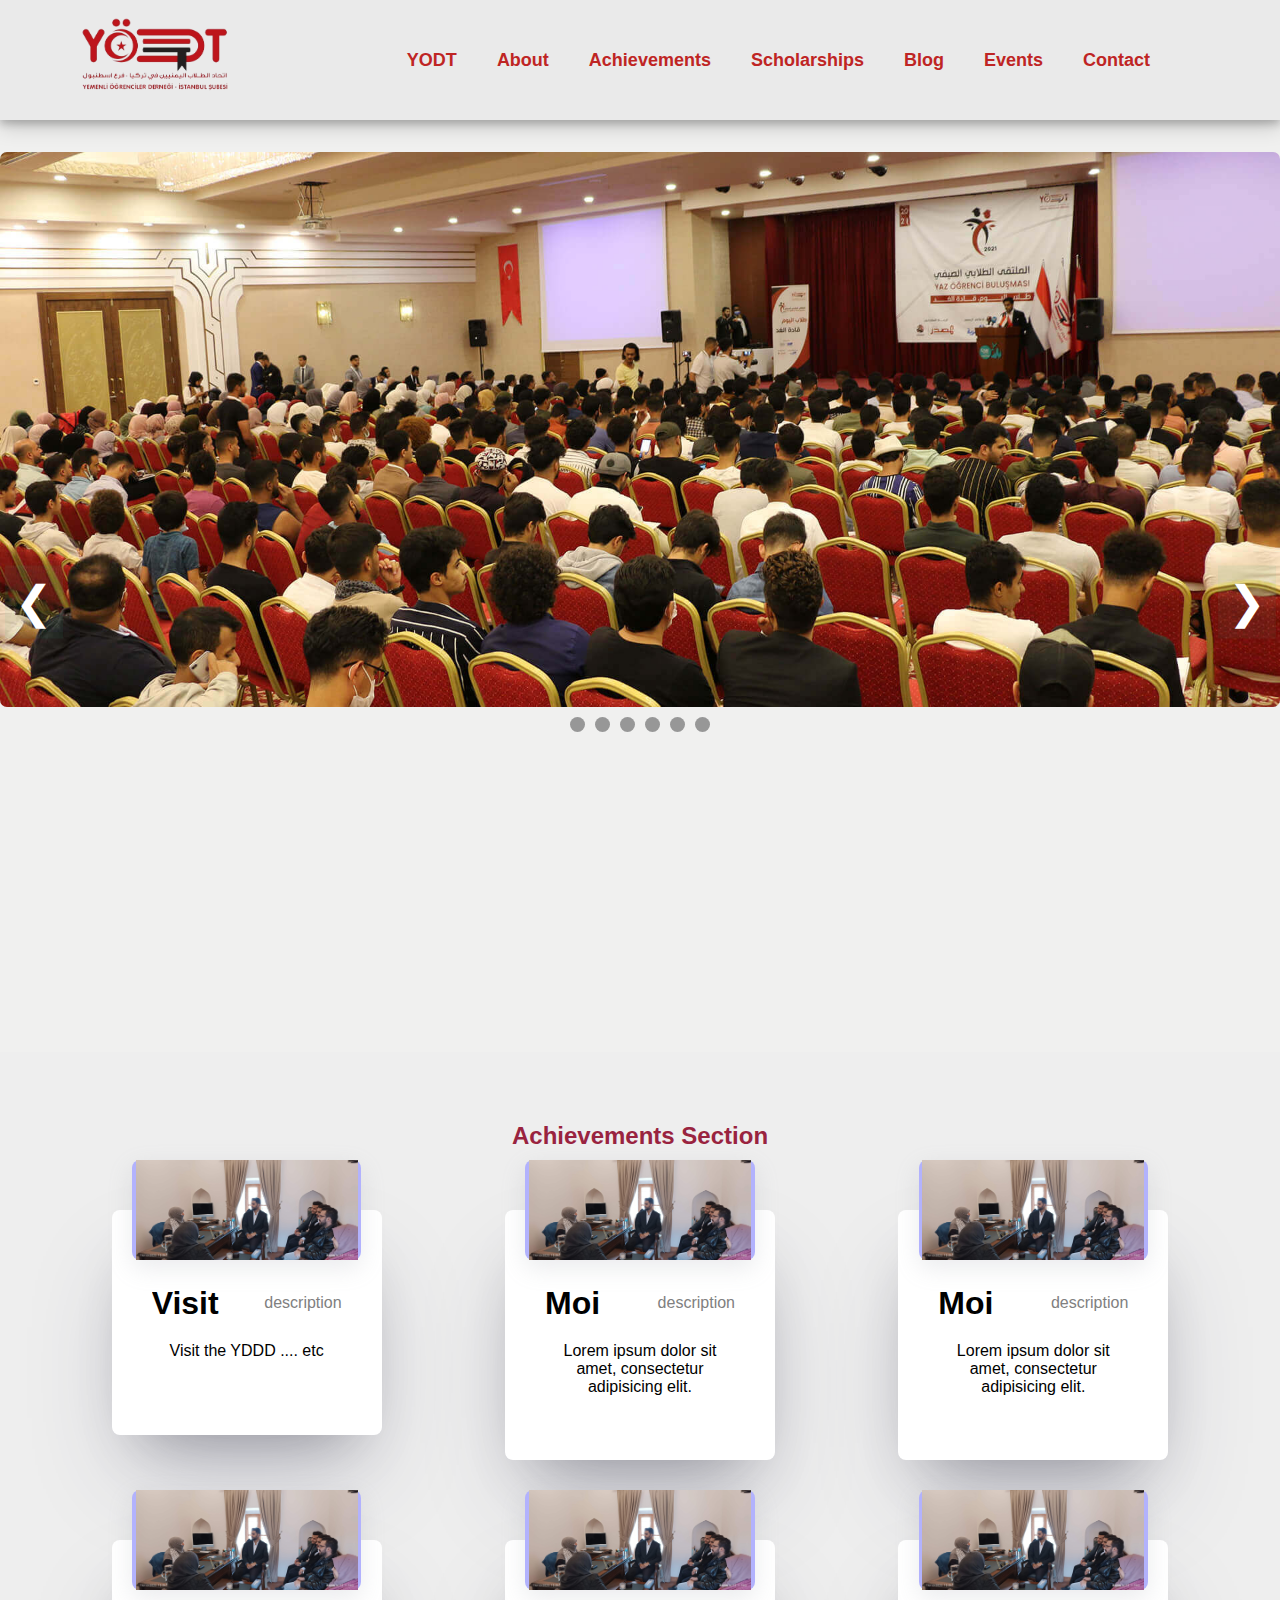
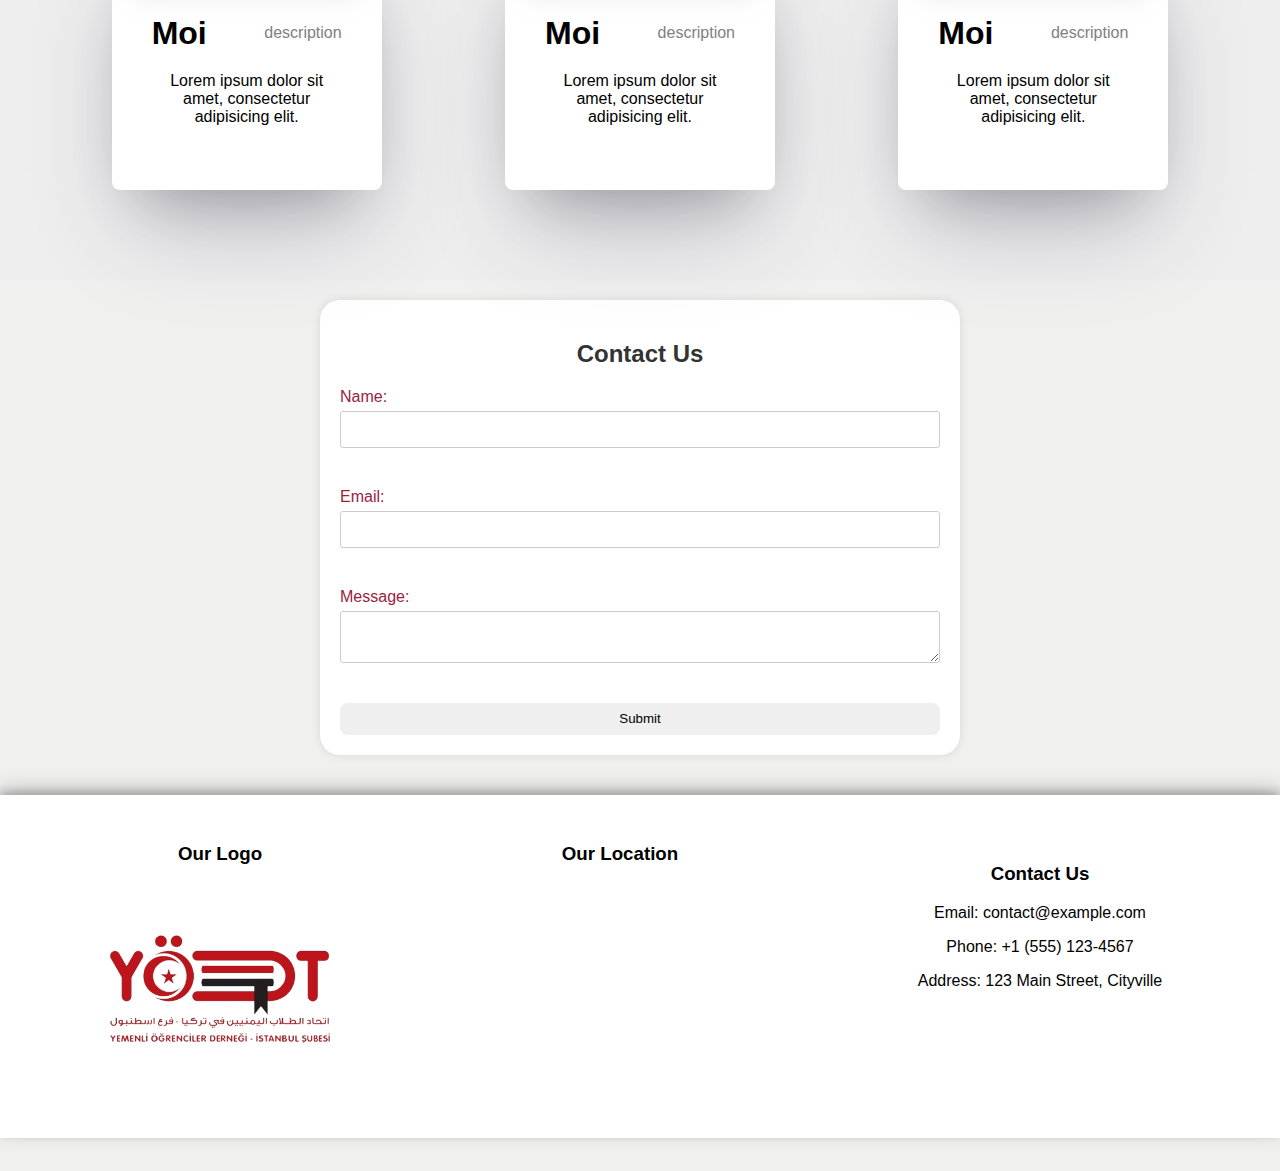
<file: index.html>
<!DOCTYPE html>
<html lang="en">

<head>
    <meta charset="UTF-8">
    <meta name="viewport" content="width=device-width, initial-scale=1.0">
    <link rel="stylesheet" href="./assets/css/styles.css">

    <title>YODT</title>

</head>

<body>
    <!-- navbar -->
    <nav>
        <div class="logo">
            <a href="./index.html">
                <img id="logo" src="./assets/logo/logo-high-quality.png" alt="YODT LOGO">
            </a>
        </div>
        <div class="nav-links">
            <ul>
                <li><a href="#">YODT</a></li>
                <li><a href="#about">About</a></li>
                <li><a href="#achievements">Achievements</a></li>
                <li><a href="./schholarships.html">Scholarships</a></li>
                <li><a href="./bolg.html">Blog</a></li>
                <li><a href="./events.html">Events</a></li>
                <li><a href="#contact">Contact</a></li>
            </ul>

        </div>
    </nav>


    <!-- hero section -->
    <div class="hero">
        <div class="slider">
            <div class="slide" style="background-image: url(./assets/images/100.jpg);"></div>
            <div class="slide" style="background-image: url(./assets/images/2.jpg);"></div>
            <div class="slide" style="background-image: url(./assets/images/3.jpg);"></div>
            <div class="slide" style="background-image: url(./assets/images/4.jpg);"></div>
            <div class="slide" style="background-image: url(./assets/images/5.jpeg);"></div>
            <div class="slide" style="background-image: url(./assets/images/6.jpeg);"></div>
        </div>

        <!-- buttons to move slides -->
        <button class="prev-btn" onclick="prevSlide()">&#10094;</button>
        <button class="next-btn" onclick="nextSlide()">&#10095;</button>


        <div class="dots-container"></div>
    </div>


    <!-- achievement -->
    <div class="achievements" id="achievements">
        <h2>Achievements Section</h2>
        <div class="achievement-cards">

            <div>
                <article class="card">
                    <div class="card-img">
                        <div class="card-imgs pv delete"><img src="./assets/images/1.jpeg" height="100px" alt=""></div>
                    </div>
                    <div class="project-info">
                        <div class="flex">
                            <div class="project-title">Visit</div>
                            <span class="tag">description</span>
                        </div>
                        <span>Visit the YDDD .... etc </span>
                    </div>
                </article>
            </div>
            <div>
                <article class="card">
                    <div class="card-img">
                        <div class="card-imgs pv delete"><img src="./assets/images/1.jpeg" height="100px" alt=""></div>

                    </div>
                    <div class="project-info">
                        <div class="flex">
                            <div class="project-title">Moi</div>
                            <span class="tag">description</span>
                        </div>
                        <span>Lorem ipsum dolor sit amet, consectetur adipisicing elit. </span>
                    </div>
                </article>
            </div>
            <div>
                <article class="card">
                    <div class="card-img">
                        <div class="card-imgs pv delete"><img src="./assets/images/1.jpeg" height="100px" alt=""></div>
                    </div>
                    <div class="project-info">
                        <div class="flex">
                            <div class="project-title">Moi</div>
                            <span class="tag">description</span>
                        </div>
                        <span>Lorem ipsum dolor sit amet, consectetur adipisicing elit. </span>
                    </div>
                </article>
            </div>
            <div>
                <article class="card">
                    <div class="card-img">
                        <div class="card-imgs pv delete"><img src="./assets/images/1.jpeg" height="100px" alt=""></div>
                    </div>
                    <div class="project-info">
                        <div class="flex">
                            <div class="project-title">Moi</div>
                            <span class="tag">description</span>
                        </div>
                        <span>Lorem ipsum dolor sit amet, consectetur adipisicing elit. </span>
                    </div>
                </article>
            </div>
            <div>
                <article class="card">
                    <div class="card-img">
                        <div class="card-imgs pv delete"><img src="./assets/images/1.jpeg" height="100px" alt=""></div>
                    </div>
                    <div class="project-info">
                        <div class="flex">
                            <div class="project-title">Moi</div>
                            <span class="tag">description</span>
                        </div>
                        <span>Lorem ipsum dolor sit amet, consectetur adipisicing elit. </span>
                    </div>
                </article>
            </div>
            <div>
                <article class="card">
                    <div class="card-img">
                        <div class="card-imgs pv delete"><img src="./assets/images/1.jpeg" height="100px" alt=""></div>
                    </div>
                    <div class="project-info">
                        <div class="flex">
                            <div class="project-title">Moi</div>
                            <span class="tag">description</span>
                        </div>
                        <span>Lorem ipsum dolor sit amet, consectetur adipisicing elit. </span>
                    </div>
                </article>
            </div>
        </div>
    </div>



    <!-- contact section -->
    <div class="contact-section">
        
        <div class="container">
            <form id="contactForm" onsubmit="submitForm(event)">
                <h2>Contact Us</h2>
                <label for="name">Name:</label>
                <input type="text" id="name" name="name" required>

                <label for="email">Email:</label>
                <input type="email" id="email" name="email" required>

                <label for="message">Message:</label>
                <textarea id="message" name="message" required></textarea>

                <button type="submit" class="submit-btn">Submit</button>
            </form>

            <div id="confirmationMessage" class="hidden">
                <p>Thank you for your message! We will get back to you soon.</p>
            </div>
        </div>
    </div>


    <footer>
        <div class="footer-section logo-section">
            <h3>Our Logo</h3>
            <img src="./assets/logo/logo-high-quality.png" alt="Organization Logo">
        </div>

        <div class="footer-section map-section">
            <h3>Our Location</h3>
            <!-- Replace the iframe src attribute with your own Google Maps embed code -->
            <iframe
                src="https://www.google.com/maps/embed?pb=!1m18!1m12!1m3!1d3005.69174178103!2d29.006393375146153!3d41.11942287133514!2m3!1f0!2f0!3f0!3m2!1i1024!2i768!4f13.1!3m3!1m2!1s0x14cab728fc42dd33%3A0x17d213078fb809f4!2zTmnFn2FudGHFn8SxIMOcbml2ZXJzaXRlc2k!5e0!3m2!1str!2str!4v1704743667808!5m2!1str!2str"
                width="300" height="200" referrerpolicy="no-referrer-when-downgrade" style="border:0;"
                allowfullscreen="" loading="lazy"></iframe>
        </div>

        <div class="footer-section contact-section">
            <h3>Contact Us</h3>
            <p>Email: contact@example.com</p>
            <p>Phone: +1 (555) 123-4567</p>
            <p>Address: 123 Main Street, Cityville</p>
        </div>
    </footer>

    <script src="./assets/js/slider.js"></script>
    <script src="./assets/js/contact.js"></script>

</body>

</html>
</file>
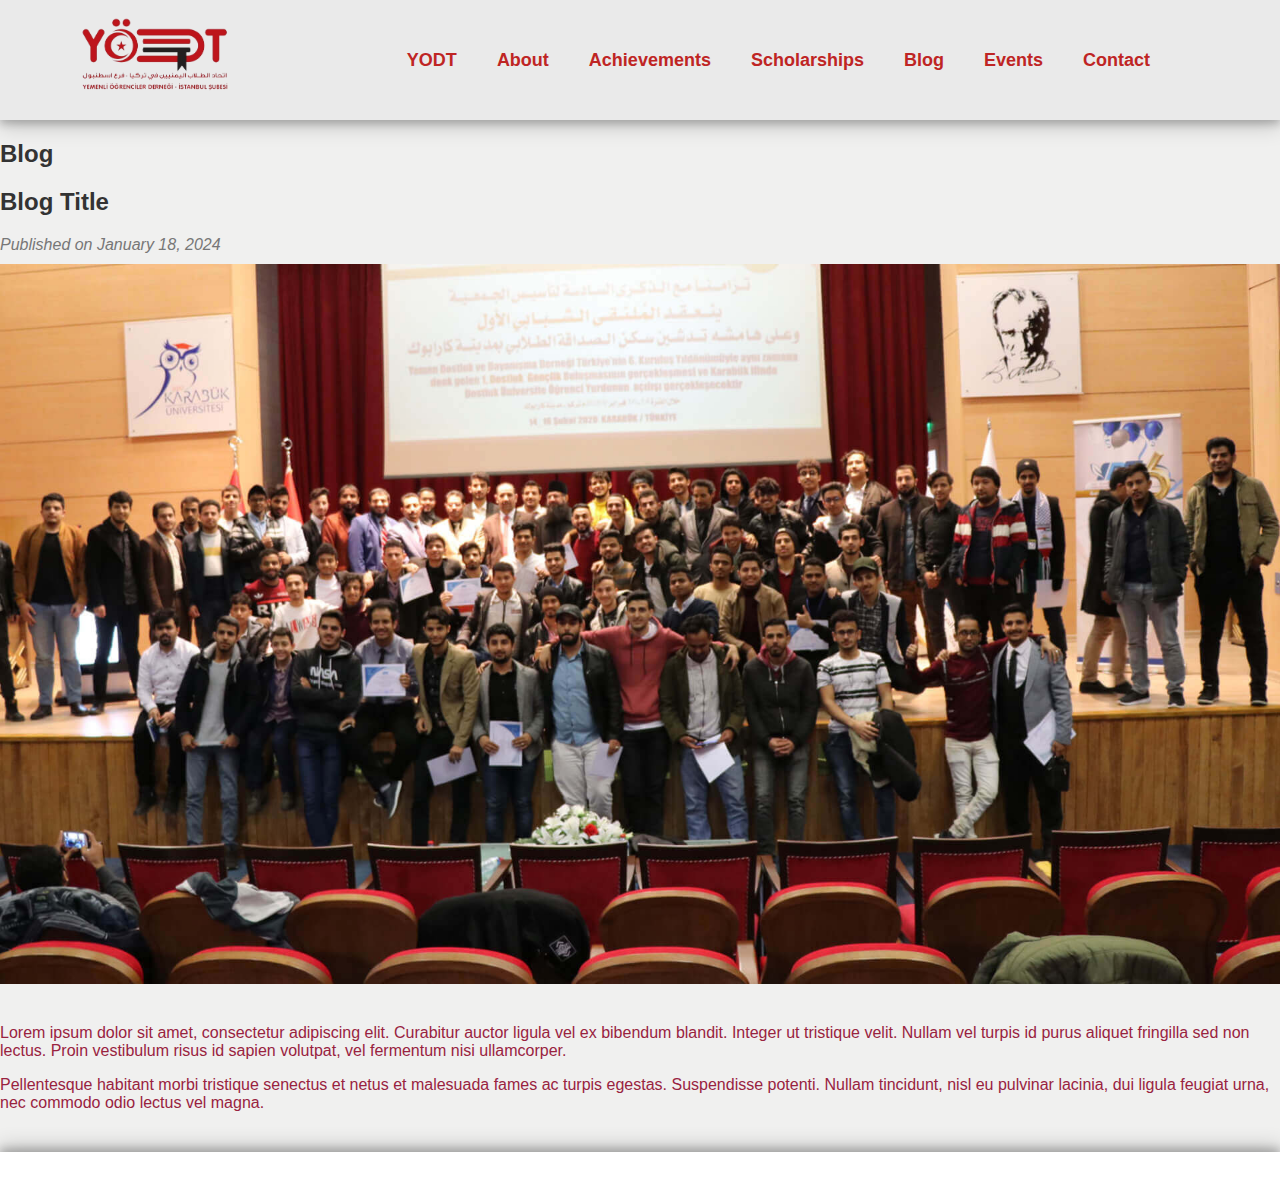
<file: bolg.html>
<!DOCTYPE html>
<html lang="en">

<head>
    <!-- Include your head content, such as meta tags, styles, and title -->
    <title>Yemeni Students - Blog</title>
    <!-- Include the main styles from the previous example or link to an external stylesheet -->
    <link rel="stylesheet" href="./assets/css/styles.css">
    <link rel="stylesheet" href="./assets/css/blog.css">
</head>

<body>
    <!-- navbar -->
    <nav>
        <div class="logo">
            <a href="./index.html">
                <img id="logo" src="./assets/logo/logo-high-quality.png" alt="YODT LOGO">
            </a>
        </div>
        <div class="nav-links">
            <ul>
                <li><a href="#">YODT</a></li>
                <li><a href="index.html#about">About</a></li>
                <li><a href="index.html#achievements">Achievements</a></li>
                <li><a href="./schholarships.html">Scholarships</a></li>
                <li><a href="./bolg.html">Blog</a></li>
                <li><a href="./events.html">Events</a></li>
                <li><a href="index.html#contact">Contact</a></li>
            </ul>

        </div>
    </nav>

    <div class="content">
        <h2>Blog</h2>
        <article id="article">
            <h2>Blog Title</h2>
            <p class="date">Published on January 18, 2024</p>

            <img id="img" src="./assets/images/200.jpg" alt="Blog Image">

            <p>
                Lorem ipsum dolor sit amet, consectetur adipiscing elit.
                Curabitur auctor ligula vel ex bibendum blandit. Integer ut
                tristique velit. Nullam vel turpis id purus aliquet fringilla
                sed non lectus. Proin vestibulum risus id sapien volutpat,
                vel fermentum nisi ullamcorper.
            </p>

            <p>
                Pellentesque habitant morbi tristique senectus et netus et
                malesuada fames ac turpis egestas. Suspendisse potenti.
                Nullam tincidunt, nisl eu pulvinar lacinia, dui ligula
                feugiat urna, nec commodo odio lectus vel magna.
            </p>
        </article>
    </div>

    <footer>
        <!-- Include your footer content -->
    </footer>
</body>

</html>
</file>
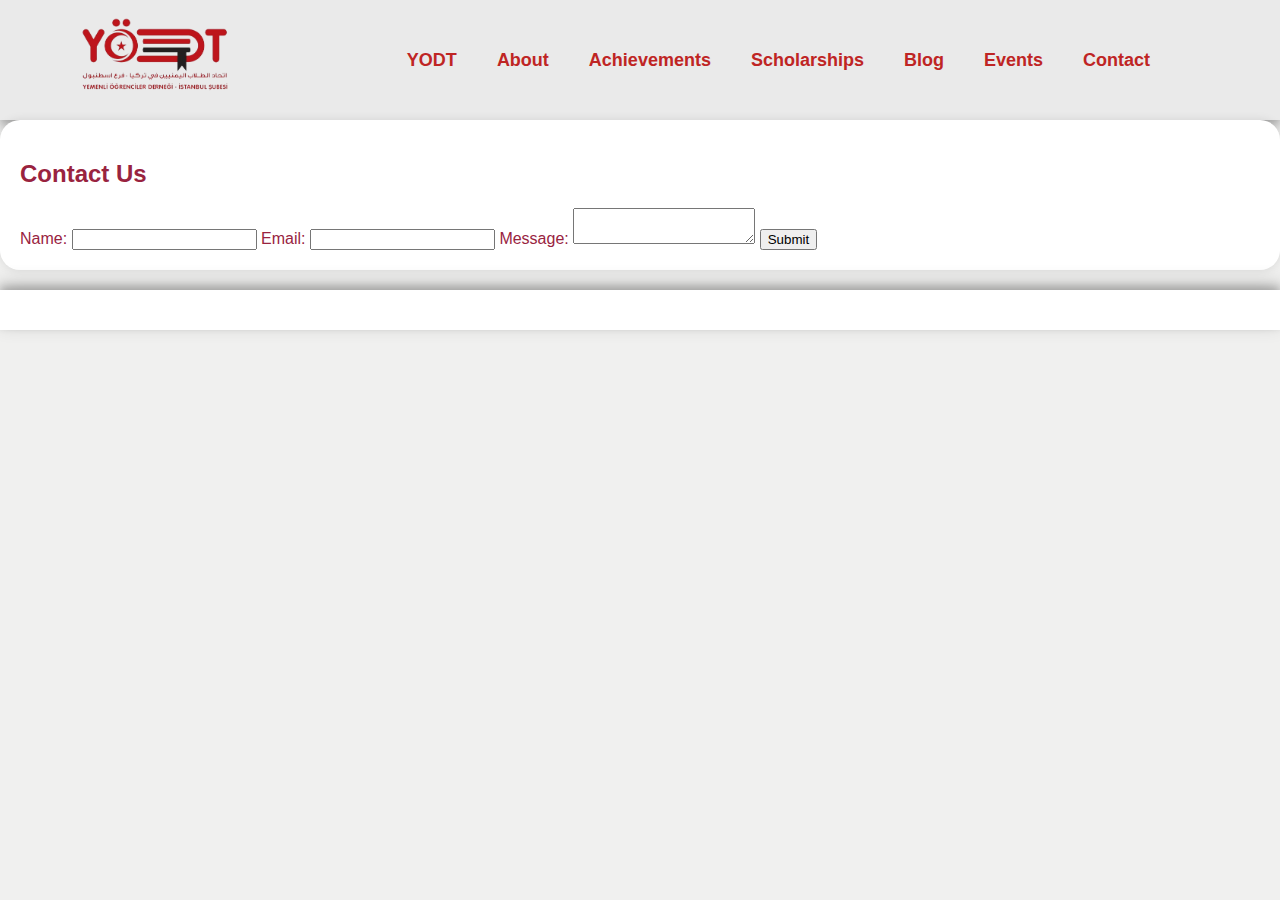
<file: events.html>
<!DOCTYPE html>
<html lang="en">

<head>
    <!-- Include your head content, such as meta tags, styles, and title -->
    <title>Yemeni Students - Events Page</title>

    <!-- Include the main styles from the previous example or link to an external stylesheet -->
    <link rel="stylesheet" href="./assets/css/styles.css">

</head>

<body>
    <!-- navbar -->
    <nav>
        <div class="logo">
            <a href="./index.html">
                <img id="logo" src="./assets/logo/logo-high-quality.png" alt="YODT LOGO">
            </a>
        </div>
        <div class="nav-links">
            <ul>
                <li><a href="#">YODT</a></li>
                <li><a href="index.html#about">About</a></li>
                <li><a href="index.html#achievements">Achievements</a></li>
                <li><a href="./schholarships.html">Scholarships</a></li>
                <li><a href="./bolg.html">Blog</a></li>
                <li><a href="./events.html">Events</a></li>
                <li><a href="index.html#contact">Contact</a></li>
            </ul>

        </div>
    </nav>

    <!-- Your existing event page content -->

    <div class="container">
        <h2>Contact Us</h2>

        <form id="contactForm" onsubmit="submitForm(event)">
            <label for="name">Name:</label>
            <input type="text" id="name" name="name" required>

            <label for="email">Email:</label>
            <input type="email" id="email" name="email" required>

            <label for="message">Message:</label>
            <textarea id="message" name="message" required></textarea>

            <button type="submit">Submit</button>
        </form>

        <div id="confirmationMessage" class="hidden">
            <p>Thank you for your message! We will get back to you soon.</p>
        </div>
    </div>

    <footer>
        <!-- Include your footer content -->
    </footer>
</body>

</html>
</file>
<file: assets/css/styles.css>
html {
    scroll-behavior: smooth;
}

body {
    font-family: Arial, sans-serif;
    margin: 0;
    padding: 0;
    box-sizing: border-box;
    background-color: #f0f0ef;
    color: #99233f;

    /* scrollbar setting */
    --sb-track-color: #eeeeee;
    --sb-thumb-color: #be2423;
    --sb-size: 6px;

    scrollbar-color: var(--sb-thumb-color) var(--sb-track-color);
}

body::-webkit-scrollbar {
    width: var(--sb-size);
}

body::-webkit-scrollbar-track {
    background: var(--sb-track-color);
    border-radius: 27px;
}
body::-webkit-scrollbar-thumb {
    background: var(--sb-thumb-color);
    border-radius: 27px;
  }

/* navbar */
nav {
    height: 100px;
    background-color: #eaeaea;
    box-shadow: 0 4px 8px 0 rgba(0, 0, 0, 0.2), 0 6px 20px 0 rgba(0, 0, 0, 0.19);
    padding: 10px;
    text-align: center;
    display: flex;
    align-items: center;
    justify-content: space-between;
}

.nav-links {
    padding-right: 100px;

}

.nav-links ul {
    list-style: none;
    display: flex;
}

nav a {
    color: #bf2524;
    font-weight: 700;
    font-size: 18px;
    font-family: Arial, sans-serif;
    text-decoration: none;
    padding: 10px;
    margin: 0 10px;
}

nav a:hover {
    color: #ff0000;
}

#logo {
    width: 250px;
    overflow: hidden;
    background-size: cover;
}

/* hero section */


.hero {
    position: relative;
    height: 100vh;
    /* width: 100%; */
    /* max-width: 50em; */
    margin-top: 2rem;
    overflow: hidden;
}

.slider {
    display: flex;
    transition: transform 0.5s ease-in-out;
}

.slide {
    flex: 0 0 100%;
    height: 555px;
    background-size: cover;
    border-radius: 7px;

}

.prev-btn,
.next-btn {
    position: absolute;
    top: 50%;
    transform: translateY(-50%);
    font-size: 45px;
    padding: 10px;
    border: none;
    background-color: #33bd8f11;
    color: #fff;
    cursor: pointer;
}

.prev-btn {
    left: 0.1em;
}

.next-btn {
    right: 0.1em;
}

.dots-container {
    text-align: center;
    margin-top: 10px;
}

.dot {
    cursor: pointer;
    background-color: #979797;
    height: 15px;
    width: 15px;
    margin: 0 5px;
    border-radius: 50%;
    display: inline-block;
}

.active {
    background-color: #3e6e7b;
}


/* Achievement section */

.achievements {
    text-align: center;
    padding: 50px;
    background: #eee;
}

.achievement-cards {
    display: flex;
    flex-wrap: wrap;
    justify-content: space-around;
}

.project-info {
    padding: 25px 40px;
    display: flex;
    flex-direction: column;
    gap: 20px;
    position: relative;
    top: -50px;
}

.project-title {
    font-weight: 700;
    font-size: 2em;
    overflow: hidden;
    text-overflow: ellipsis;
    white-space: nowrap;
    color: black;
}

.flex {
    display: flex;
    justify-content: space-between;
    align-items: center;
}

.account {
    font-weight: bold;
}

.tag {
    font-weight: lighter;
    color: grey;
}

/*DELETE THIS TWO LINE*/
.delete {
    background-color: #b2b2fd;
}

.card-img div {
    width: 90%;
}

/*IF USING IMAGES*/

.card {
    margin: 40px;
    background-color: white;
    color: black;
    width: 270px;
    max-height: 250px;
    border-radius: 8px;
    box-shadow: rgba(50, 50, 93, 0.25) 0px 50px 100px -20px,
        rgba(0, 0, 0, 0.3) 0px 30px 60px -30px;
}

.card-img {
    position: relative;
    top: -50px;
    height: 100px;
    display: flex;
    justify-content: center;

}

/* Change the .card-img div to .card-img img to use img*/
.card-img a,
.card-img div {
    height: 100px;
    width: 85%;
    object-fit: cover;
    border-radius: 8px;
    box-shadow: rgba(149, 157, 165, 0.2) 0px 8px 24px;
}

.pv:hover {
    transform: scale(1.12);
}

.card-imgs {
    transition: all 0.5s;
}




/* csontact section */
.contact-section {
    width: 50%;
    margin: auto;
    padding: 20px;
    border-radius: 5px;
}

.contact-section h2 {
    text-align: center;
    color: #333;
}

.contact-section form {
    display: flex;
    flex-direction: column;
}

.contact-section label {
    margin-bottom: 5px;
}

.contact-section input,
.contact-section textarea {
    margin-bottom: 10px;
    padding: 10px;
    border: 1px solid #ccc;
    border-radius: 3px;
}

.contact-section input[type="submit"] {
    cursor: pointer;
    background-color: #4CAF50;
    color: white;
}


/* footer section */
footer {
    background-color: #fff;
    color: #000;
    box-shadow: 0 -4px 8px 0 rgba(0, 0, 0, 0.2), 0 -6px 20px 0 rgba(0, 0, 0, 0.19);
    padding: 20px;
    text-align: center;
    display: flex;
    justify-content: space-around;
    flex-wrap: wrap;
}

.footer-section {
    flex: 1;
    margin: 10px;
}

.logo-section img {
    max-width: 100%;
    height: auto;
}

.map-section iframe {
    width: 100%;
    height: 100%;
}

/* Responsive section for small screens  */
@media (max-width: 600px) {
    nav a {
        display: block;
        margin: 5px 0;
    }
}

.container {
    background-color: #fff;
    margin-bottom: 20px;
    padding: 20px;
    border-radius: 20px;
    box-shadow: 0 0 10px rgba(0, 0, 0, 0.1);
}

.contact-section input,
.contact-section textarea {
    margin-bottom: 40px;
}

.submit-btn {
    height: 2rem;
    border-radius: 0.5rem;
    color: #000;
    border: none;
    font-weight: 500;

    &:hover {
        background-color: #bbb;
        color: #fff;
        font-weight: 700;
    }
}


.hidden {
    display: none;
}
</file>
<file: assets/css/blog.css>
#article {
    margin-bottom: 40px;
}

h2 {
    color: #333;
}

.date {
    color: #777;
    font-style: italic;
    margin-bottom: 10px;
}

#img {
    max-width: 100%;
    height: auto;
    margin-bottom: 20px;
}
</file>
